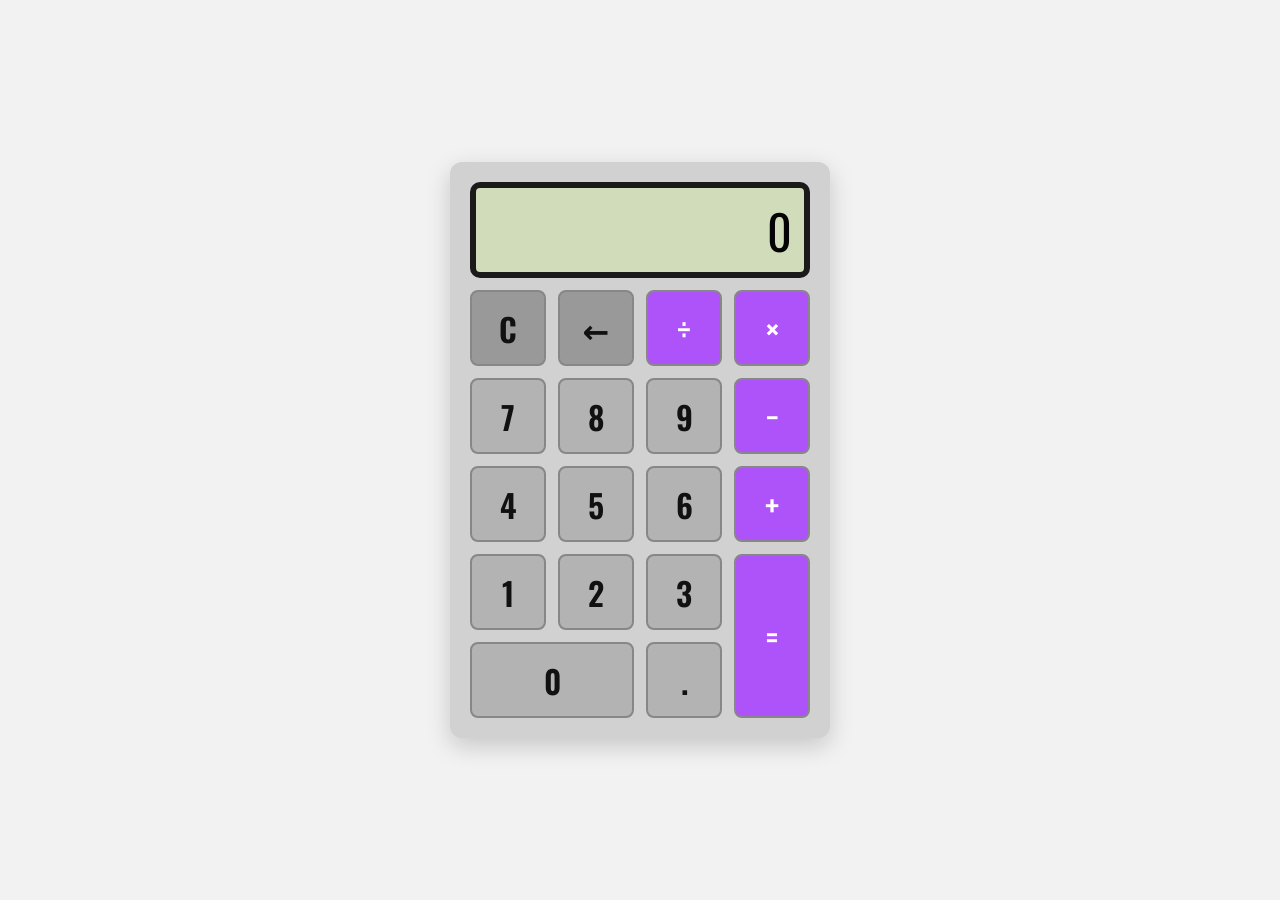
<file: index.html>
<!DOCTYPE html>
<html lang="en">
<head>
    <meta charset="UTF-8">
    <meta name="viewport" content="width=device-width, initial-scale=1.0">
    <title>My Calculator 2</title>
    <link rel="preconnect" href="https://fonts.googleapis.com">
    <link rel="preconnect" href="https://fonts.gstatic.com" crossorigin>
    <link href="https://fonts.googleapis.com/css2?family=Oswald:wght@400;600&display=swap" rel="stylesheet">
    <link rel="stylesheet" href="index.css">
</head>
<body>
    <main id="calculator">
        <div id="display" role="status" aria-live="polite">0</div>
 
        <div id="buttons">
            <button type="button" data-action="clear" class="function-btn">C</button>
            <button type="button" data-action="delete" class="function-btn" aria-label="Delete last character">&larr;</button>
            <button type="button" data-value="÷" class="operator-btn" aria-label="Divide">÷</button>
            <button type="button" data-value="×" class="operator-btn" aria-label="Multiply">×</button>
 
            <button type="button" data-value="7">7</button>
            <button type="button" data-value="8">8</button>
            <button type="button" data-value="9">9</button>
            <button type="button" data-value="−" class="operator-btn" aria-label="Subtract">−</button>
 
            <button type="button" data-value="4">4</button>
            <button type="button" data-value="5">5</button>
            <button type="button" data-value="6">6</button>
            <button type="button" data-value="+" class="operator-btn" aria-label="Add">+</button>
 
            <button type="button" data-value="1">1</button>
            <button type="button" data-value="2">2</button>
            <button type="button" data-value="3">3</button>
            <button type="button" data-action="equals" class="equals-btn" aria-label="Equals">=</button>
 
            <button type="button" data-value="0" class="zero-btn">0</button>
            <button type="button" data-value=".">.</button>
        </div>
    </main>
 
    <script src="index.js"></script>
</body>
</html>
</file>
<file: index.css>
*,
*::before,
*::after {
    box-sizing: border-box;
}
 
:root {
    --page-bg: hsl(0, 0%, 95%);
    --body-bg: hsl(0, 0%, 82%);
    --btn-bg: hsl(0, 0%, 70%);
    --btn-border: hsl(0, 0%, 53%);
    --btn-hover: hsl(296, 6%, 50%);
    --btn-active: hsl(275, 64%, 20%);
    --operator-bg: hsl(273, 94%, 65%);
    --operator-hover: hsl(274, 61%, 85%);
    --operator-active: hsl(275, 65%, 19%);
    --screen-bg: #d1dcba;
    --screen-border: hsl(0, 0%, 10%);
    --gap: clamp(8px, 2.5vw, 12px);
}
 
body {
    margin: 0;
    display: flex;
    justify-content: center;
    align-items: center;
    min-height: 100vh;
    padding: 16px;
    background-color: var(--page-bg);
    font-family: 'Oswald', system-ui, sans-serif;
}
 
#calculator {
    width: 100%;
    max-width: 380px;
    padding: clamp(12px, 4vw, 20px);
    background-color: var(--body-bg);
    border-radius: 12px;
    box-shadow: 0 8px 24px rgba(0, 0, 0, 0.18);
}
 
#display {
    display: flex;
    align-items: center;
    justify-content: flex-end;
    width: 100%;
    height: clamp(70px, 20vw, 96px);
    margin-bottom: var(--gap);
    padding: 0 12px;
    font-size: clamp(2rem, 9vw, 3rem);
    color: #040404;
    background-color: var(--screen-bg);
    border: 6px solid var(--screen-border);
    border-radius: 10px;
    overflow-x: auto;
    overflow-y: hidden;
    white-space: nowrap;
}
 
#display.small {
    font-size: clamp(1.4rem, 6vw, 2rem);
}
 
#buttons {
    display: grid;
    grid-template-columns: repeat(4, 1fr);
    grid-auto-rows: clamp(56px, 16vw, 76px);
    gap: var(--gap);
}
 
button {
    width: 100%;
    height: 100%;
    font-family: inherit;
    font-size: clamp(1.5rem, 6vw, 2rem);
    font-weight: 600;
    color: #111;
    background-color: var(--btn-bg);
    border: 2px solid var(--btn-border);
    border-radius: 8px;
    cursor: pointer;
    transition: background-color 0.2s ease-in-out;
}
 
button:hover {
    background-color: var(--btn-hover);
}
 
button:active {
    background-color: var(--btn-active);
    color: white;
}
 
button:focus-visible {
    outline: 3px solid #111;
    outline-offset: 2px;
}
 
.operator-btn,
.equals-btn {
    color: white;
    background-color: var(--operator-bg);
}
 
.operator-btn:hover,
.equals-btn:hover {
    color: #111;
    background-color: var(--operator-hover);
}
 
.operator-btn:active,
.equals-btn:active {
    color: white;
    background-color: var(--operator-active);
}
 
.function-btn {
    background-color: hsl(0, 0%, 60%);
}
 
.equals-btn {
    grid-row: span 2;
}
 
.zero-btn {
    grid-column: span 2;
}
</file>
<file: calculator/index.css>
*,
*::before,
*::after {
    box-sizing: border-box;
}
 
:root {
    --page-bg: hsl(0, 0%, 95%);
    --body-bg: hsl(0, 0%, 82%);
    --btn-bg: hsl(0, 0%, 70%);
    --btn-border: hsl(0, 0%, 53%);
    --btn-hover: hsl(296, 6%, 50%);
    --btn-active: hsl(275, 64%, 20%);
    --operator-bg: hsl(273, 94%, 65%);
    --operator-hover: hsl(274, 61%, 85%);
    --operator-active: hsl(275, 65%, 19%);
    --screen-bg: #d1dcba;
    --screen-border: hsl(0, 0%, 10%);
    --gap: clamp(8px, 2.5vw, 12px);
}
 
body {
    margin: 0;
    display: flex;
    justify-content: center;
    align-items: center;
    min-height: 100vh;
    padding: 16px;
    background-color: var(--page-bg);
    font-family: 'Oswald', system-ui, sans-serif;
}
 
#calculator {
    width: 100%;
    max-width: 380px;
    padding: clamp(12px, 4vw, 20px);
    background-color: var(--body-bg);
    border-radius: 12px;
    box-shadow: 0 8px 24px rgba(0, 0, 0, 0.18);
}
 
#display {
    display: flex;
    align-items: center;
    justify-content: flex-end;
    width: 100%;
    height: clamp(70px, 20vw, 96px);
    margin-bottom: var(--gap);
    padding: 0 12px;
    font-size: clamp(2rem, 9vw, 3rem);
    color: #040404;
    background-color: var(--screen-bg);
    border: 6px solid var(--screen-border);
    border-radius: 10px;
    overflow-x: auto;
    overflow-y: hidden;
    white-space: nowrap;
}
 
#display.small {
    font-size: clamp(1.4rem, 6vw, 2rem);
}
 
#buttons {
    display: grid;
    grid-template-columns: repeat(4, 1fr);
    grid-auto-rows: clamp(56px, 16vw, 76px);
    gap: var(--gap);
}
 
button {
    width: 100%;
    height: 100%;
    font-family: inherit;
    font-size: clamp(1.5rem, 6vw, 2rem);
    font-weight: 600;
    color: #111;
    background-color: var(--btn-bg);
    border: 2px solid var(--btn-border);
    border-radius: 8px;
    cursor: pointer;
    transition: background-color 0.2s ease-in-out;
}
 
button:hover {
    background-color: var(--btn-hover);
}
 
button:active {
    background-color: var(--btn-active);
    color: white;
}
 
button:focus-visible {
    outline: 3px solid #111;
    outline-offset: 2px;
}
 
.operator-btn,
.equals-btn {
    color: white;
    background-color: var(--operator-bg);
}
 
.operator-btn:hover,
.equals-btn:hover {
    color: #111;
    background-color: var(--operator-hover);
}
 
.operator-btn:active,
.equals-btn:active {
    color: white;
    background-color: var(--operator-active);
}
 
.function-btn {
    background-color: hsl(0, 0%, 60%);
}
 
.equals-btn {
    grid-row: span 2;
}
 
.zero-btn {
    grid-column: span 2;
}
</file>
